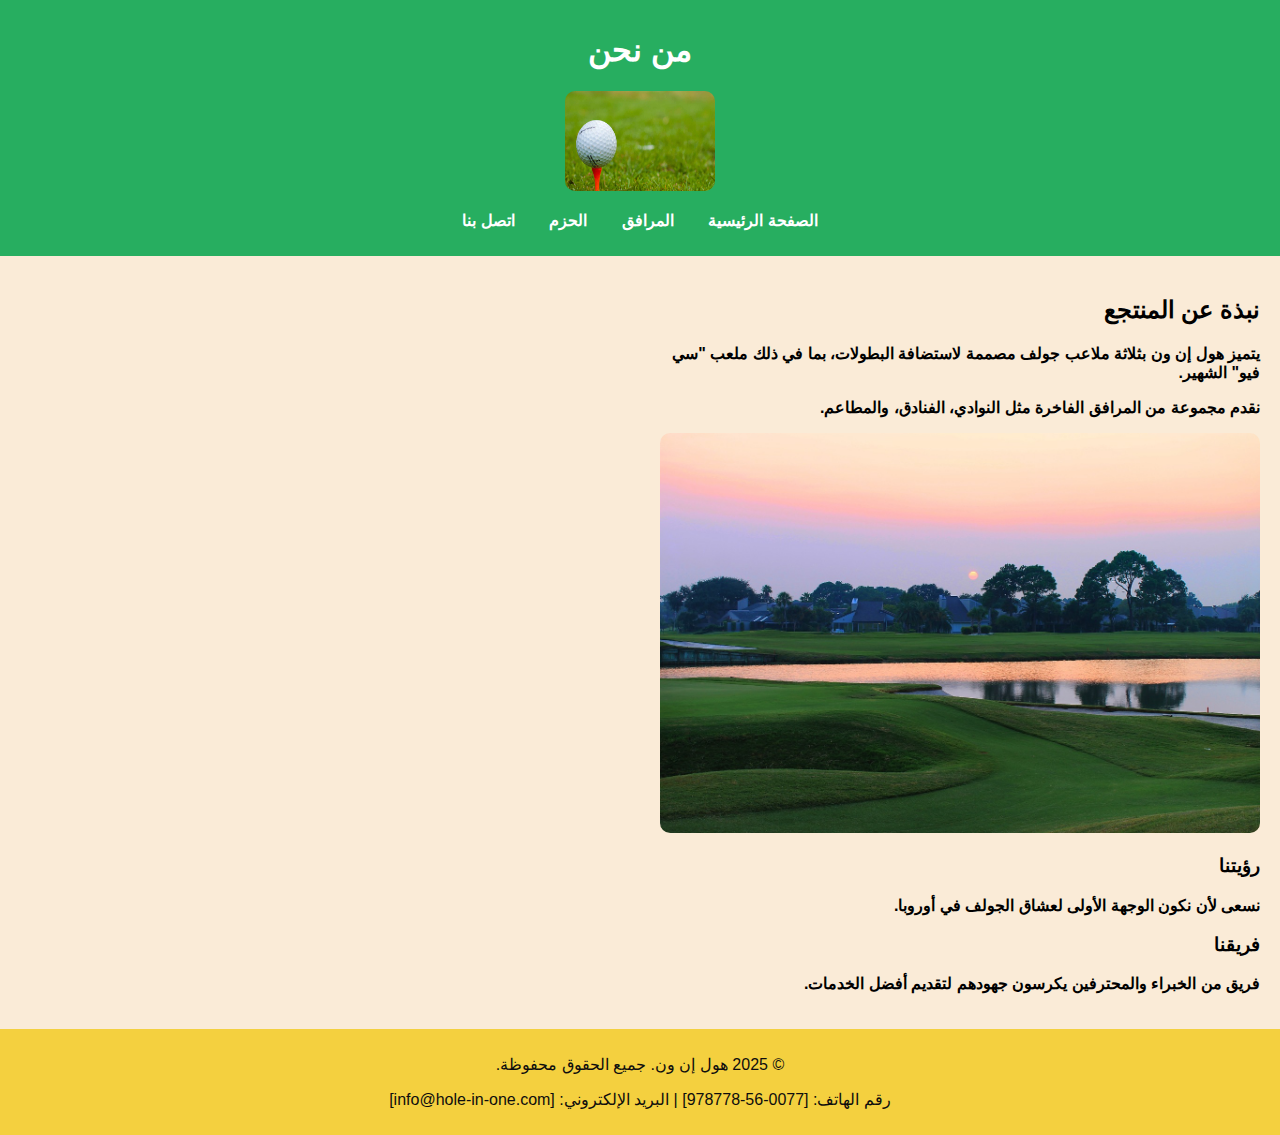
<file: about.html>
<!DOCTYPE html>
<html lang="ar">
<head>
    <meta charset="UTF-8">
    <meta name="viewport" content="width=device-width, initial-scale=1.0">
    <link rel="stylesheet" href="styles.css">
    <title>هول إن ون - من نحن</title>
</head>
<body>
    <header>
        <h1>من نحن</h1>
        <img class="log"  src="شعار.jpg" alt="شعار">
        <nav>
            <ul>
                <li><a href="index.html">الصفحة الرئيسية</a></li>
                <li><a href="facilities.html">المرافق</a></li>
                <li><a href="packages.html">الحزم</a></li>
                <li><a href="contact.html">اتصل بنا</a></li>
            </ul>
        </nav>
    </header>
<main class="about">
    <h2>نبذة عن المنتجع</h2>
    <p>يتميز هول إن ون بثلاثة ملاعب جولف مصممة لاستضافة البطولات، بما في ذلك ملعب "سي فيو" الشهير.</p>
    <p>نقدم مجموعة من المرافق الفاخرة مثل النوادي، الفنادق، والمطاعم.</p>
    <img src="about.jpg" alt="صورة المنتجع" style="width:100%; border-radius: 10px;">
    <h3>رؤيتنا</h3>
    <p>نسعى لأن نكون الوجهة الأولى لعشاق الجولف في أوروبا.</p>
    <h3>فريقنا</h3>
    <p>فريق من الخبراء والمحترفين يكرسون جهودهم لتقديم أفضل الخدمات.</p>
</main>
    <footer>
        <p>© 2025 هول إن ون. جميع الحقوق محفوظة.</p>
        <p>رقم الهاتف: [0077-56-978778] | البريد الإلكتروني: [info@hole-in-one.com]</p>
    </footer>
    <script src="script.js"></script>
</body>
</html>
</file>
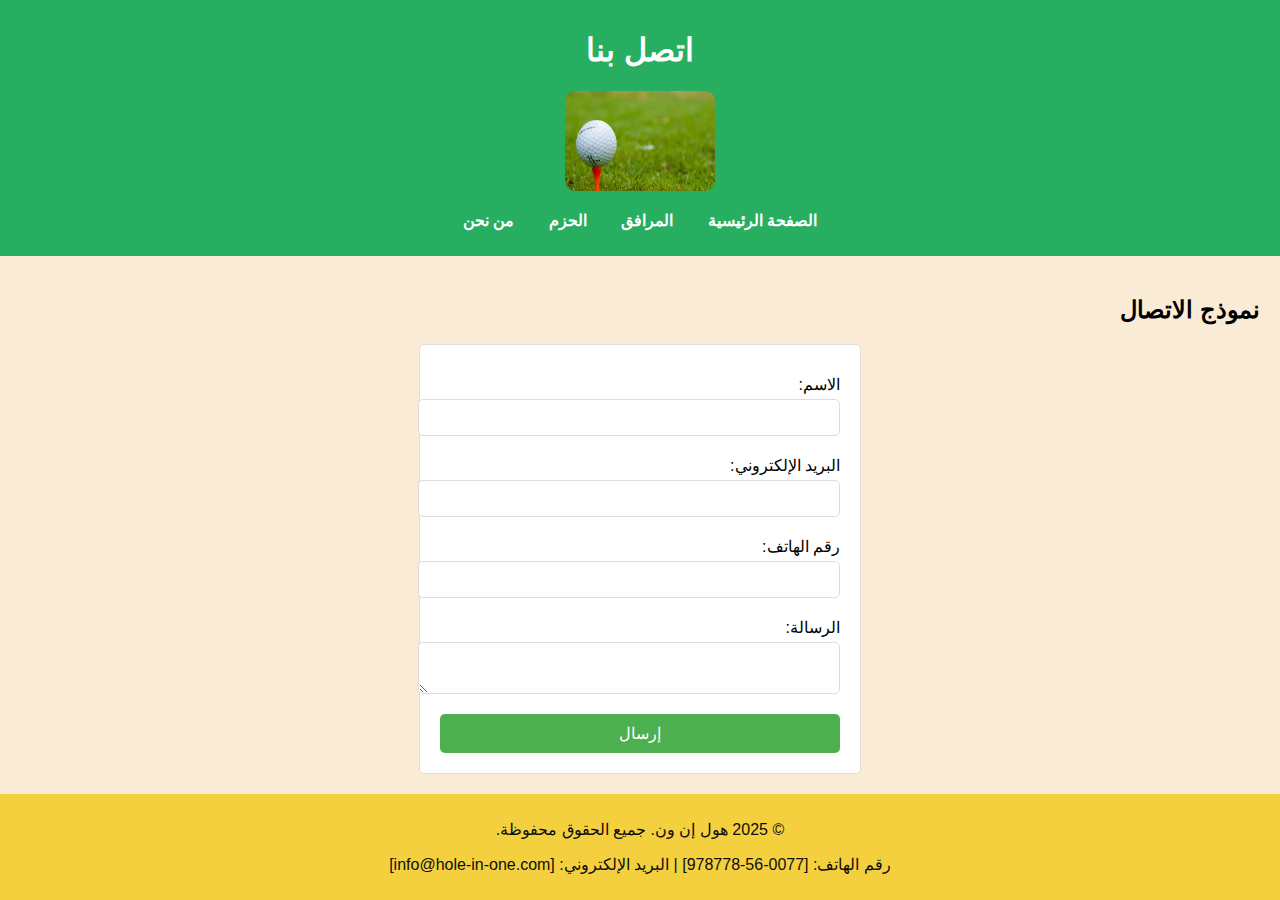
<file: contact.html>
<!DOCTYPE html>
<html lang="ar">
<head>
    <meta charset="UTF-8">
    <meta name="viewport" content="width=device-width, initial-scale=1.0">
    <link rel="stylesheet" href="styles.css">
    <title>هول إن ون - اتصل بنا</title>
</head>
<body>
    <header>
        <h1>اتصل بنا</h1>
        <img class="log"  src="شعار.jpg" alt="شعار">
        <nav>
            <ul>
                <li><a href="index.html">الصفحة الرئيسية</a></li>
                <li><a href="facilities.html">المرافق</a></li>
                <li><a href="packages.html">الحزم</a></li>
                <li><a href="about.html">من نحن</a></li>
            </ul>
        </nav>
    </header>
    <main>
        <h2>نموذج الاتصال</h2>
        <form id="contactForm">
            <label for="name">الاسم:</label>
            <input type="text" id="name" required>
            <label for="email">البريد الإلكتروني:</label>
            <input type="email" id="email" required>
            <label for="phone">رقم الهاتف:</label>
            <input type="tel" id="phone" required>
            <label for="message">الرسالة:</label>
            <textarea id="message" required></textarea>
            <button type="submit">إرسال</button>
        </form>
    </main>
    <footer>
        <p>© 2025 هول إن ون. جميع الحقوق محفوظة.</p>
        <p>رقم الهاتف: [0077-56-978778] | البريد الإلكتروني: [info@hole-in-one.com]</p>
    </footer>
    <script src="script.js"></script>
</body>
</html>
</file>
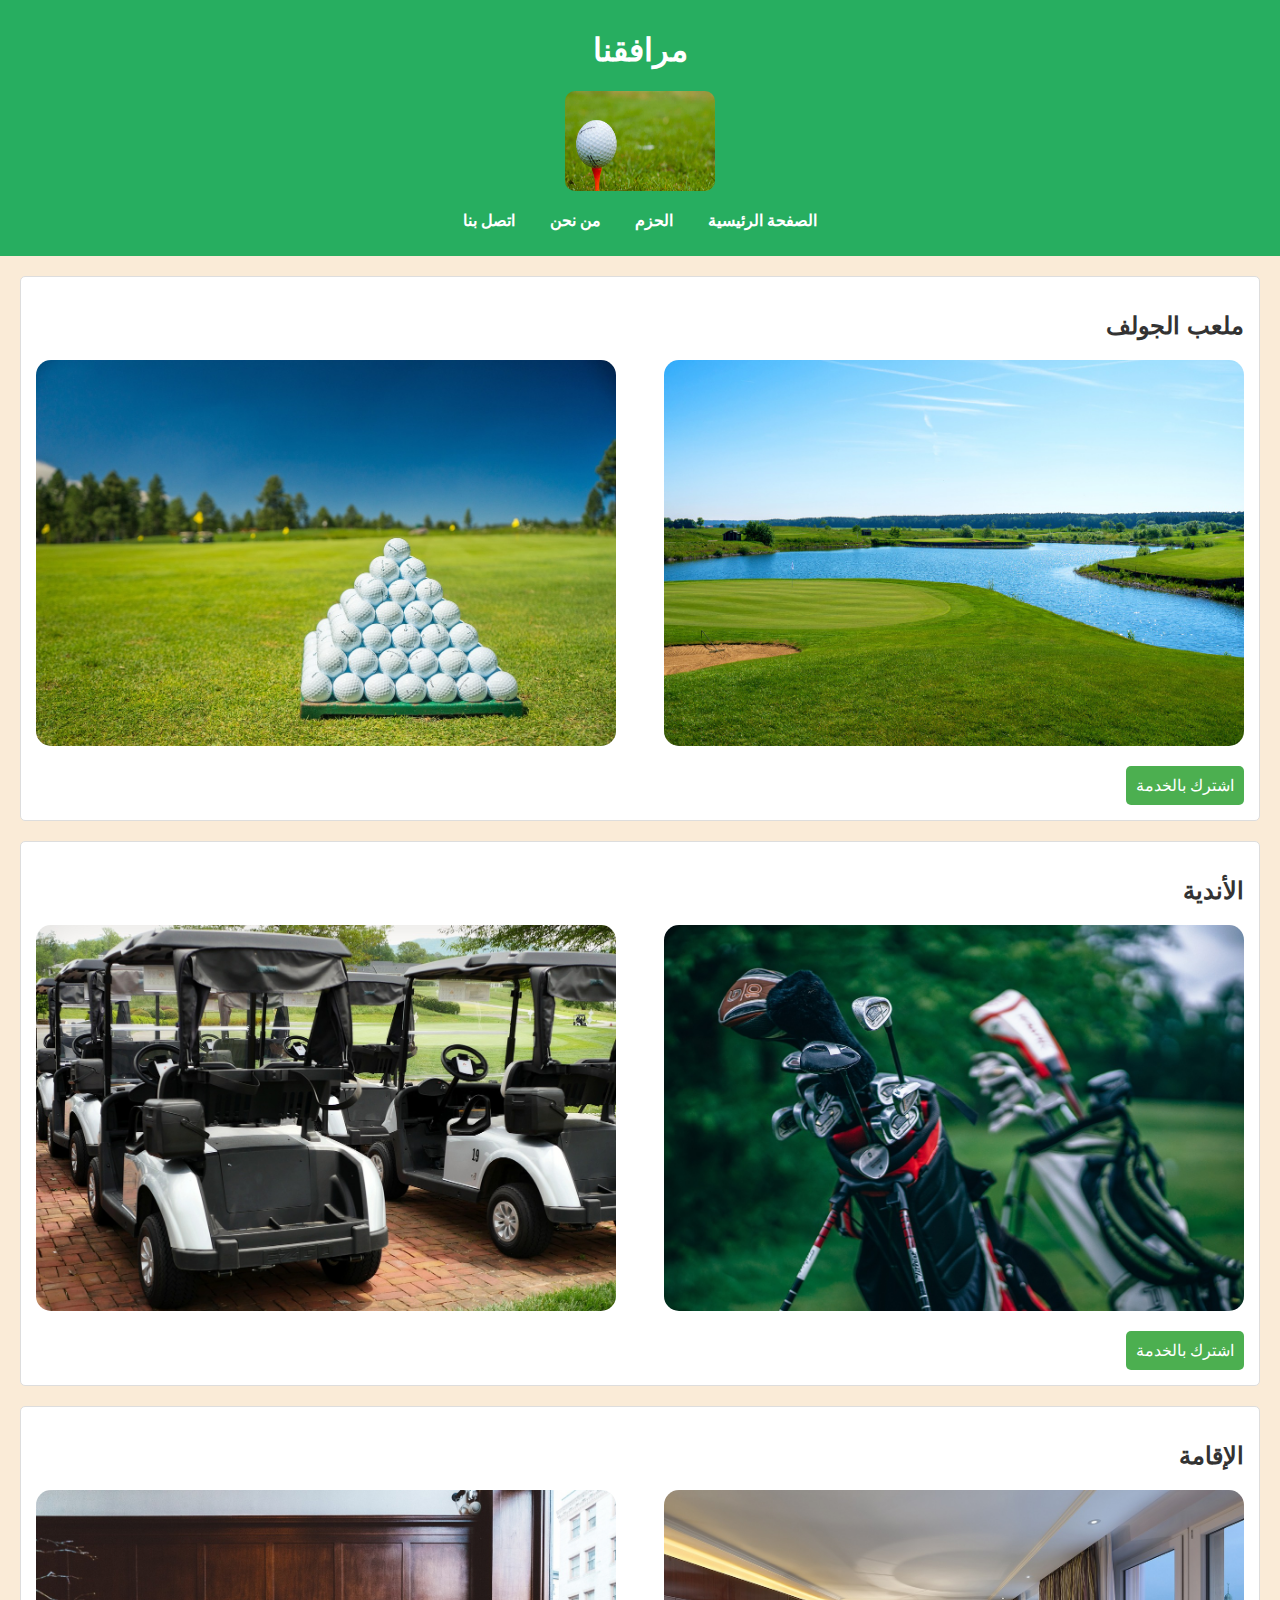
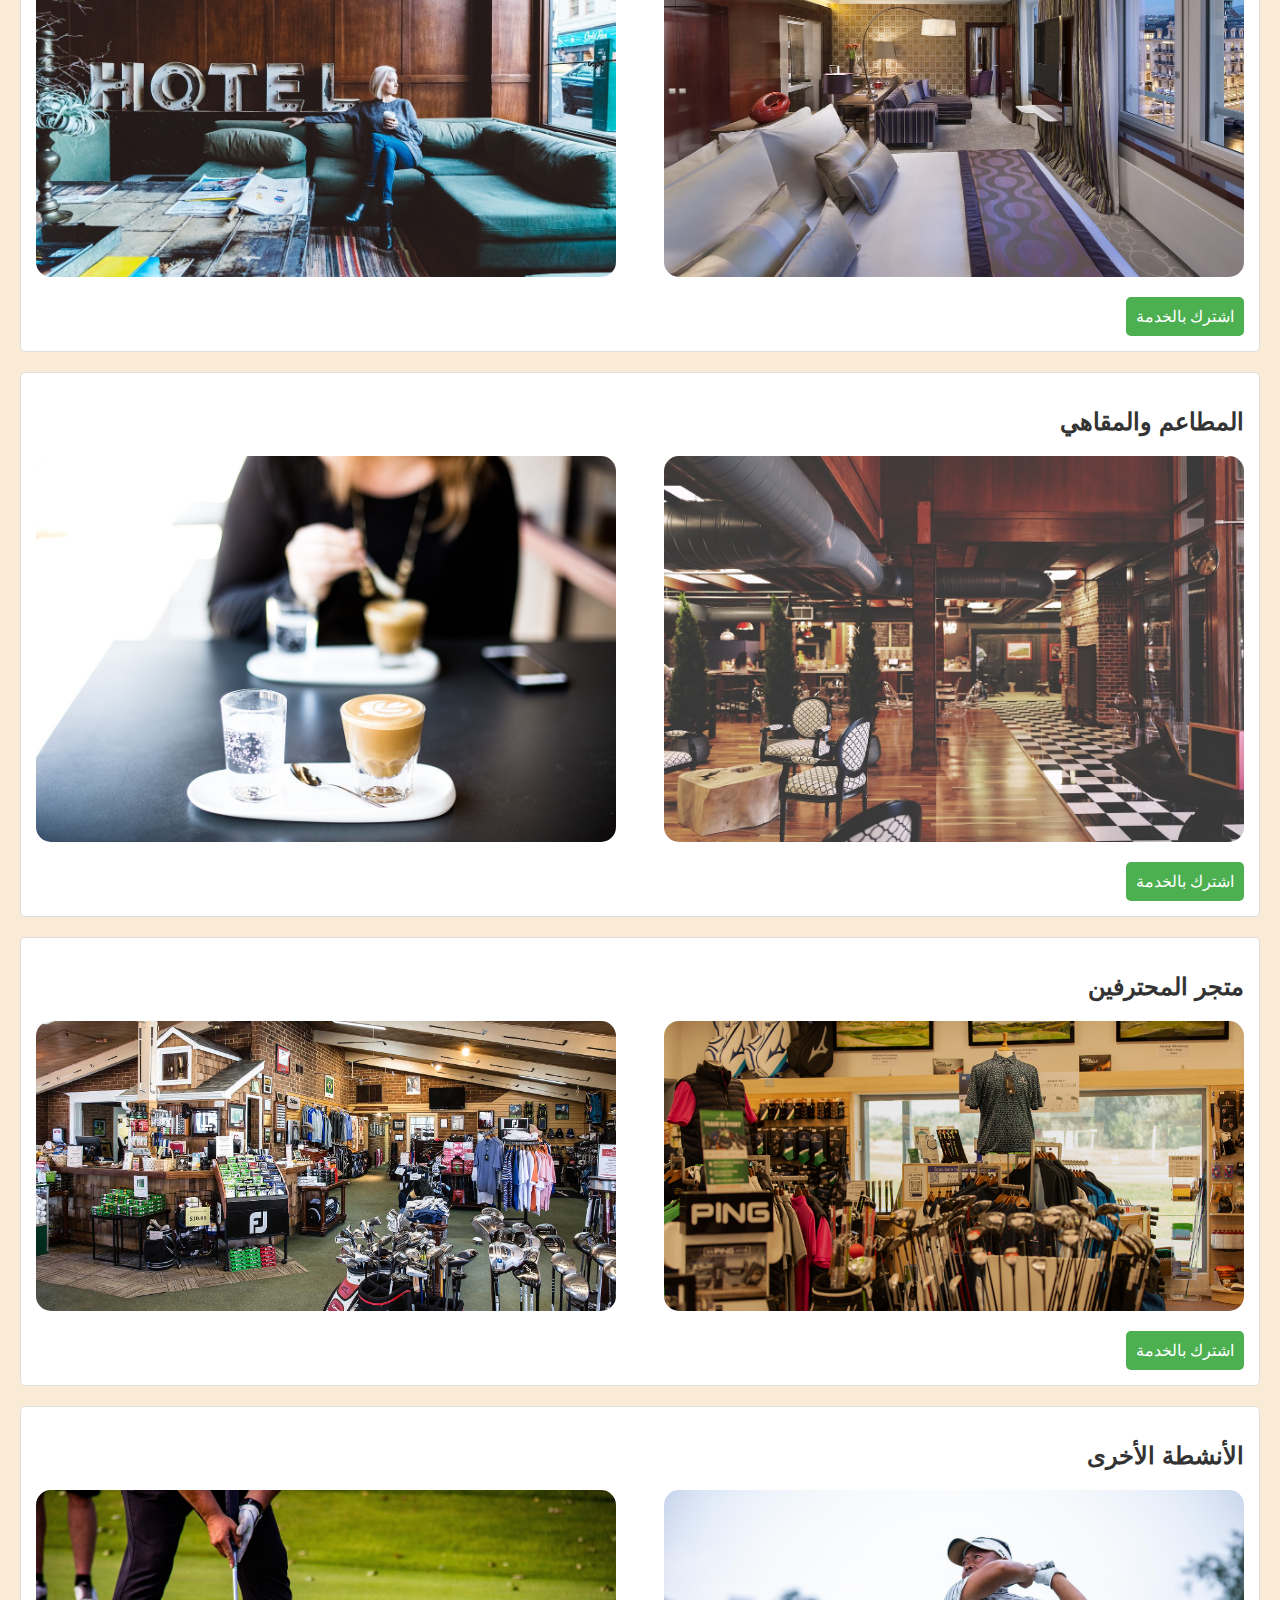
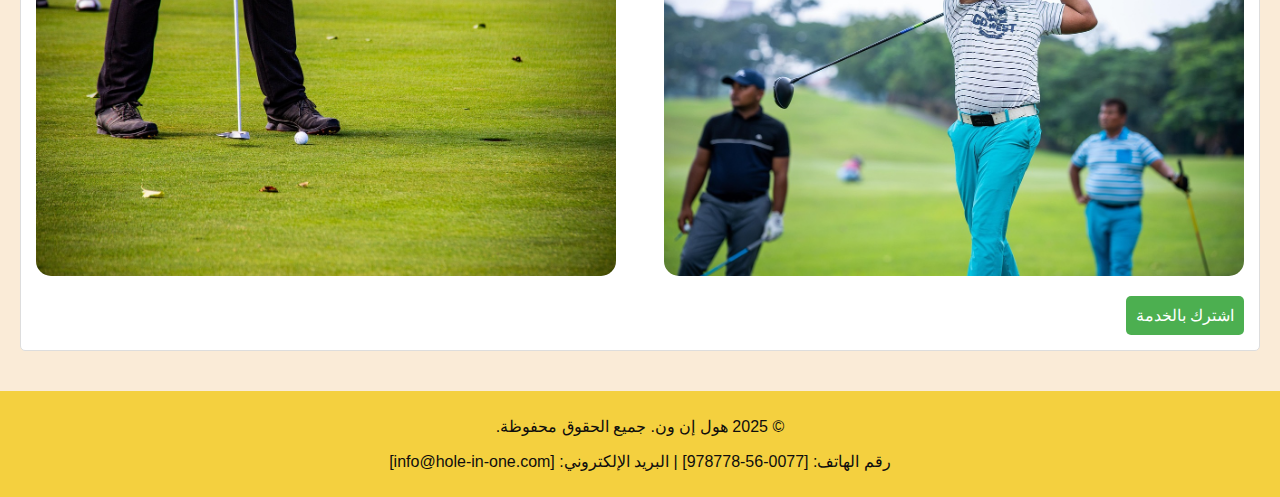
<file: facilities.html>
<!DOCTYPE html>
<html lang="ar">
<head>
    <meta charset="UTF-8">
    <meta name="viewport" content="width=device-width, initial-scale=1.0">
    <link rel="stylesheet" href="styles.css">
    <title>هول إن ون - المرافق</title>
</head>
<body>
    <header>
        <h1>مرافقنا</h1>
        <img class="log"  src="شعار.jpg" alt="شعار">
        <nav>
            <ul>
                <li><a href="index.html">الصفحة الرئيسية</a></li>
                <li><a href="packages.html">الحزم</a></li>
                <li><a href="about.html">من نحن</a></li>
                <li><a href="contact.html">اتصل بنا</a></li>
            </ul>
        </nav>
    </header>
    <main>
        <section class="facility">
            <h2>ملعب الجولف</h2>
            <div class="images">
                <img src="المرافق_ملعب.jpg" alt="ملعب جولف">
                <img src="المرافق_الملعي2.jpg" alt="ملعب جولف آخر">
            </div>
            <button onclick="subscribe('ملعب الجولف')">اشترك بالخدمة</button>
        </section>

        <section class="facility">
            <h2>الأندية</h2>
            <div class="images">
                <img src="club_01.jpg" alt="نادي">
                <img src="club_02.jpg" alt="نادي آخر">
            </div>
            <button onclick="subscribe('الأندية')">اشترك بالخدمة</button>
        </section>

        <section class="facility">
            <h2>الإقامة</h2>
            <div class="images">
                <img src="hotel-595121_1280.jpg" alt="غرفة فندقية">
                <img src="hotel.jpg" alt="غرفة فندقية أخرى">
            </div>
            <button onclick="subscribe('الإقامة')">اشترك بالخدمة</button>
        </section>

        <section class="facility">
            <h2>المطاعم والمقاهي</h2>
            <div class="images">
                <img src="restaurant-1837150_1280.jpg" alt="مطعم">
                <img src="cafe-1851114_1280.jpg" alt="مقهى">
            </div>
            <button onclick="subscribe('المطاعم والمقاهي')">اشترك بالخدمة</button>
        </section>

        <section class="facility">
            <h2>متجر المحترفين</h2>
            <div class="images">
                <img src="golf-shop-mobile-block1.jpg" alt="متجر المحترفين">
                <img src="HCC-Pro-Shop-Int_sm.jpg" alt="منتجات المتجر">
            </div>
            <button onclick="subscribe('متجر المحترفين')">اشترك بالخدمة</button>
        </section>

        <section class="facility">
            <h2>الأنشطة الأخرى</h2>
            <div class="images">
                <img src="training.jpg" alt="ساحة التدريب">
                <img src="train_02.jpg" alt="دروس جولف">
            </div>
            <button onclick="subscribe('الأنشطة الأخرى')">اشترك بالخدمة</button>
        </section>
    </main>
    <footer>
        <p>© 2025 هول إن ون. جميع الحقوق محفوظة.</p>
        <p>رقم الهاتف: [0077-56-978778] | البريد الإلكتروني: [info@hole-in-one.com]</p>
    </footer>
    <script src="script.js"></script>
</body>
</html>
</file>
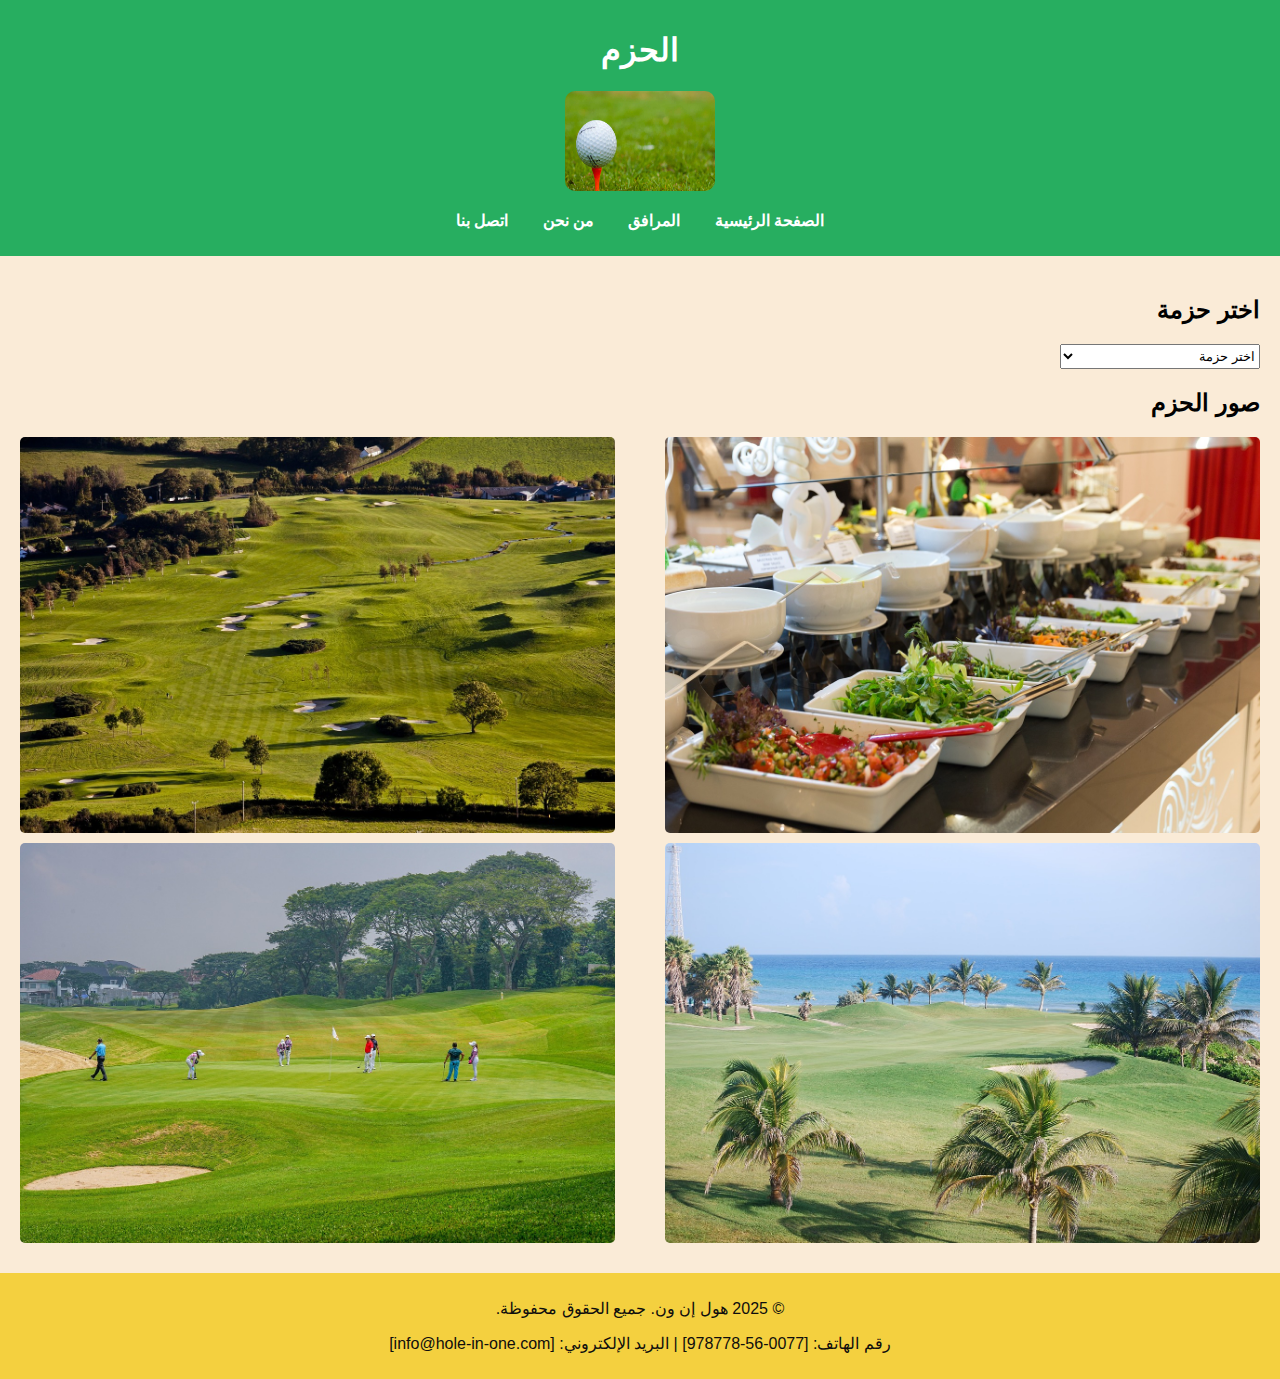
<file: packages.html>
<!DOCTYPE html>
<html lang="ar">
<head>
    <meta charset="UTF-8">
    <meta name="viewport" content="width=device-width, initial-scale=1.0">
    <link rel="stylesheet" href="styles.css">
    <title>هول إن ون - الحزم</title>
</head>
<body>
    <header>
        <h1>الحزم</h1>
        <img class="log"  src="شعار.jpg" alt="شعار">
        <nav>
            <ul>
                <li><a href="index.html">الصفحة الرئيسية</a></li>
                <li><a href="facilities.html">المرافق</a></li>
                <li><a href="about.html">من نحن</a></li>
                <li><a href="contact.html">اتصل بنا</a></li>
            </ul>
        </nav>
    </header>
    <main>
        <section>
            <h2>اختر حزمة</h2>
            <select  class="sele" id="packageSelect" onchange="showPackageDetails()">
                <option value="">اختر حزمة</option>
                <option value="خمس جولات">خمس جولات</option>
                <option value="الجولة الثلاثية">الجولة الثلاثية</option>
                <option value="استراحة استجمام">استراحة استجمام</option>
                <option value="الحزم المخصصة">الحزم المخصصة</option>
            </select>
            <div id="packageDetails" style="display:none;">
                <h3>تفاصيل الحزمة</h3>
                <p id="detailsText"></p>
                <button id="bookButton" style="display:none;" onclick="bookPackage()">احجز الآن</button>
            </div>
        </section>

        <section >
            <h2>صور الحزم</h2>
            <div class="image-gallery">
                <img src="الحزمة_01.jpg" alt="حزمة 1">
                <img src="الحزمة_02.jpg" alt="حزمة 2">

            </div>
        </section>
        <section >
            
            <div class="image-gallery">
                <img src="الحزمة_03.jpg" alt="حزمة 3">
                <img src="الحزمة_04.jpg" alt="حزمة 4">
            </div>
        </section>
    </main>
    <footer>
        <p>© 2025 هول إن ون. جميع الحقوق محفوظة.</p>
        <p>رقم الهاتف: [0077-56-978778] | البريد الإلكتروني: [info@hole-in-one.com]</p>
    </footer>
    <script src="script.js"></script>
</body>
</html>
</file>
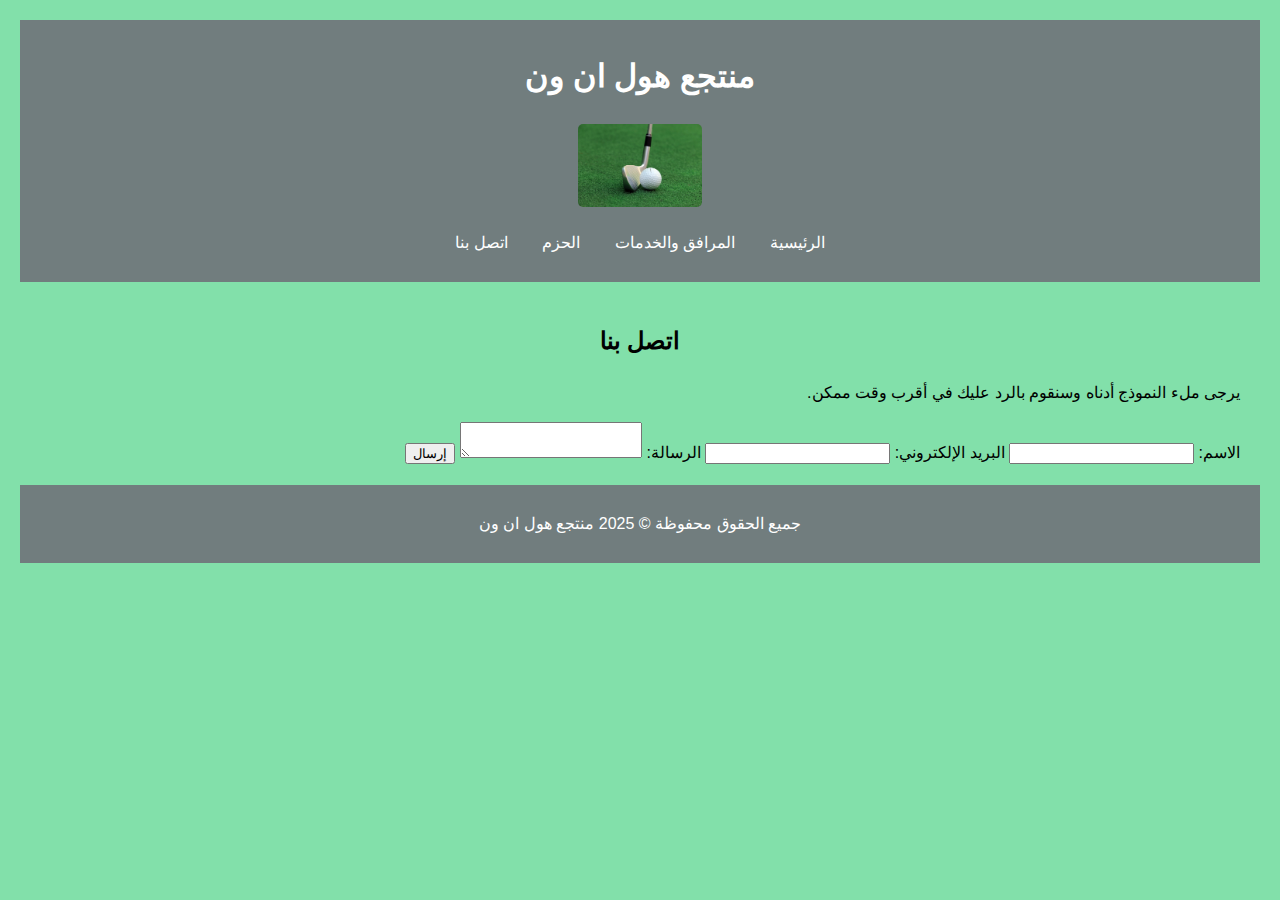
<file: اتصل بنا.html>
<!DOCTYPE html>
<html lang="ar" dir="rtl">
<head>
    <meta charset="UTF-8">
    <meta name="viewport" content="width=device-width, initial-scale=1.0">
    <title>اتصل بنا - منتجع هول ان ون</title>
    <link rel="stylesheet" href="css_style.css">
</head>
<body>
    <header>
        <h1>منتجع هول ان ون</h1>
        <img class="log" src="log.jpg">

        <nav>
            <ul>
                <li><a href="index.html">الرئيسية</a></li>
                <li><a href="صفحة المرافق و الخدمات.html">المرافق والخدمات</a></li>
                <li><a href="صفحة الحزم.html">الحزم</a></li>
                <li><a href="اتصل بنا.html">اتصل بنا</a></li>
            </ul>
        </nav>
    </header>

    <section id="contact">
        <h2>اتصل بنا</h2>
        <p>يرجى ملء النموذج أدناه وسنقوم بالرد عليك في أقرب وقت ممكن.</p>
        <form id="contactForm">
            <label for="name">الاسم:</label>
            <input type="text" id="name" required>
            <label for="email">البريد الإلكتروني:</label>
            <input type="email" id="email" required>
            <label for="message">الرسالة:</label>
            <textarea id="message" required></textarea>
            <button type="submit">إرسال</button>
        </form>
    </section>

    <footer>
        <p>جميع الحقوق محفوظة © 2025 منتجع هول ان ون</p>
    </footer>

    <script src="script.js"></script>
</body>
</html>
</file>
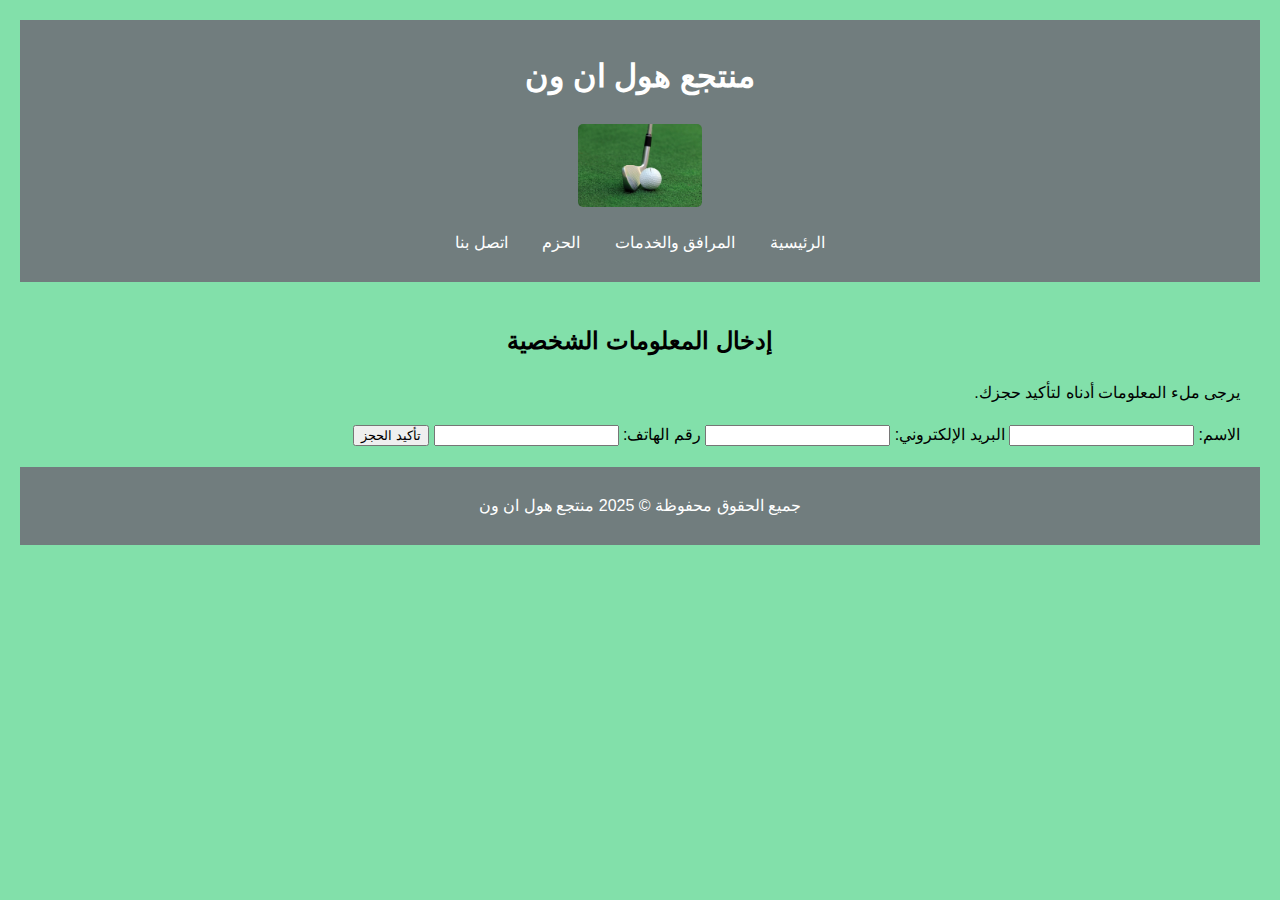
<file: المعلومات الشخصية.html>
<!DOCTYPE html>
<html lang="ar" dir="rtl">
<head>
    <meta charset="UTF-8">
    <meta name="viewport" content="width=device-width, initial-scale=1.0">
    <title>إدخال المعلومات الشخصية - منتجع هول ان ون</title>
    <link rel="stylesheet" href="css_style.css">
</head>
<body>
    <header>
        <h1>منتجع هول ان ون</h1>
        <img class="log" src="log.jpg">

        <nav>
            <ul>
                <li><a href="index.html">الرئيسية</a></li>
                <li><a href="صفحة المرافق و الخدمات.html">المرافق والخدمات</a></li>
                <li><a href="صفحة الحزم.html">الحزم</a></li>
                <li><a href="اتصل بنا.html">اتصل بنا</a></li>
            </ul>
        </nav>
    </header>

    <section id="booking">
        <h2>إدخال المعلومات الشخصية</h2>
        <p>يرجى ملء المعلومات أدناه لتأكيد حجزك.</p>
        <form id="bookingForm">
            <label for="name">الاسم:</label>
            <input type="text" id="name" required>
            <label for="email">البريد الإلكتروني:</label>
            <input type="email" id="email" required>
            <label for="phone">رقم الهاتف:</label>
            <input type="tel" id="phone" required>
            <button type="submit">تأكيد الحجز</button>
        </form>
    </section>

    <footer>
        <p>جميع الحقوق محفوظة © 2025 منتجع هول ان ون</p>
    </footer>

    <script src="script.js"></script>
</body>
</html>
</file>
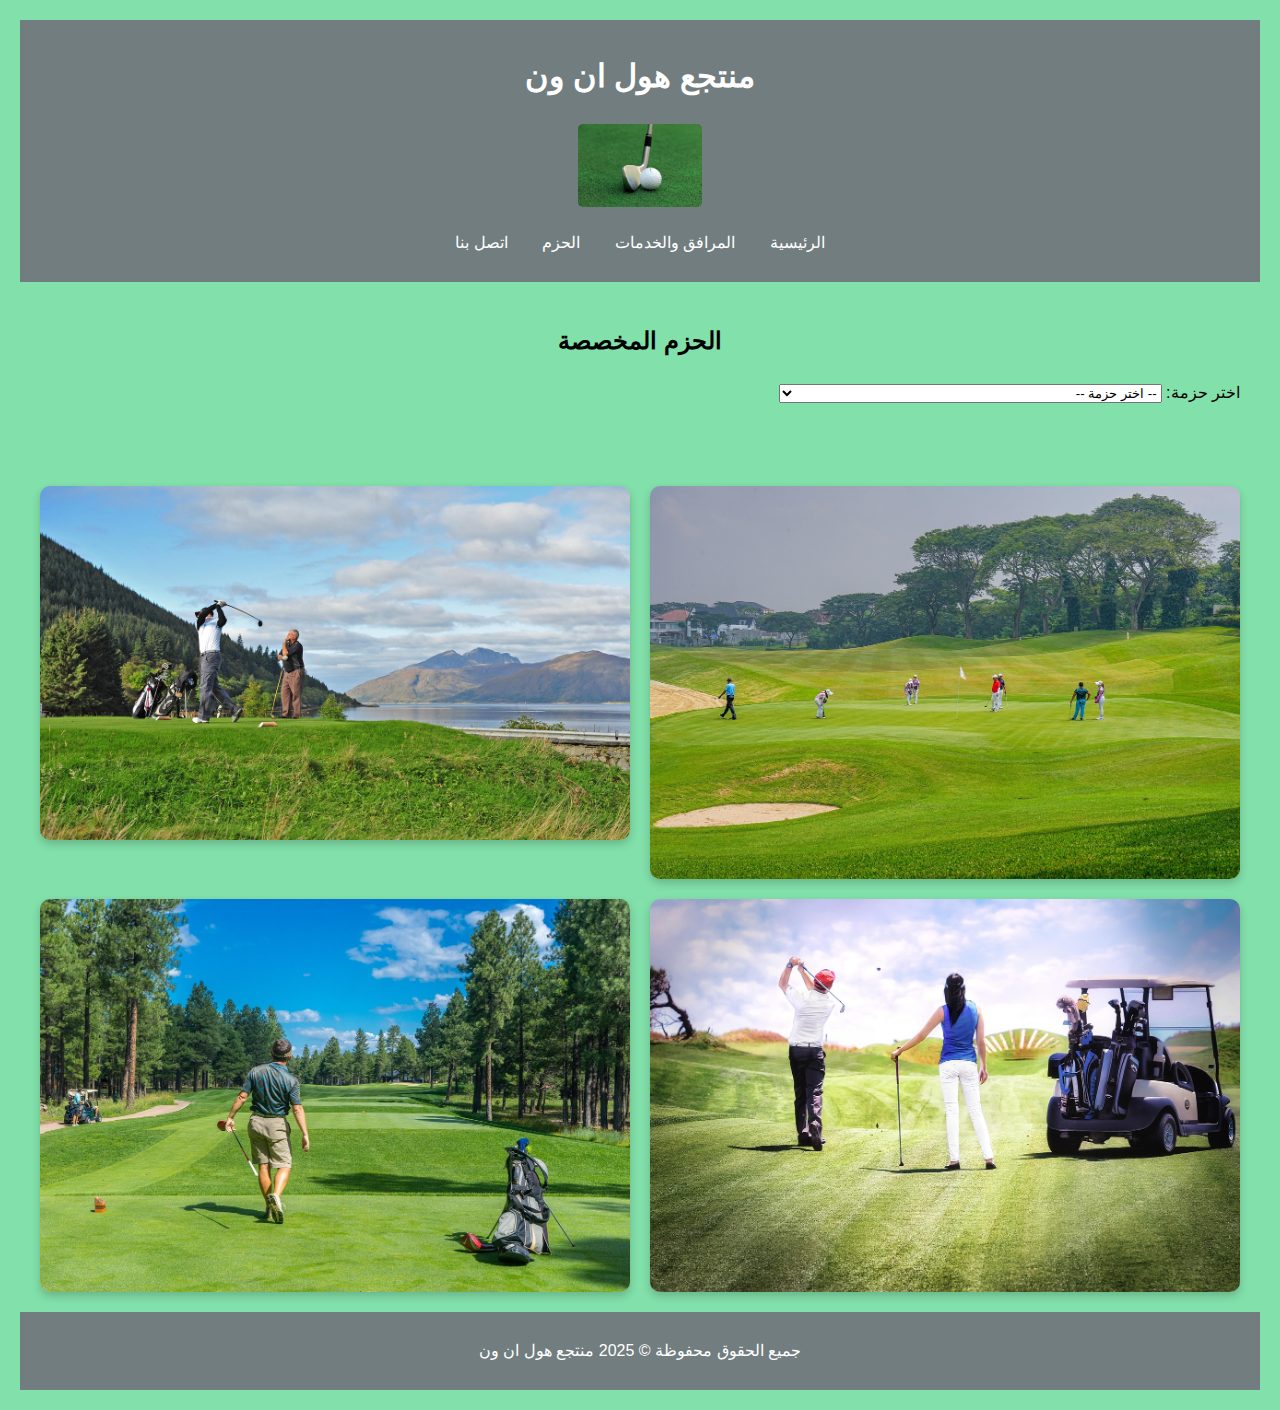
<file: صفحة الحزم.html>
<!DOCTYPE html>
<html lang="ar" dir="rtl">
<head>
    <meta charset="UTF-8">
    <meta name="viewport" content="width=device-width, initial-scale=1.0">
    <title>الحزم - منتجع هول ان ون</title>
    <link rel="stylesheet" href="css_style.css">
    

    
</head>
<body>
    <header>
        <h1>منتجع هول ان ون</h1>
        <img class="log" src="log.jpg">

        <nav>
            <ul>
                <li><a href="index.html">الرئيسية</a></li>
                <li><a href="صفحة المرافق و الخدمات.html">المرافق والخدمات</a></li>
                <li><a href="صفحة الحزم.html">الحزم</a></li>
                <li><a href="اتصل بنا.html">اتصل بنا</a></li>
            </ul>
        </nav>
    </header>

    <section id="packages">
        <h2>الحزم المخصصة</h2>
        
        <label for="packageSelect">اختر حزمة:</label>
        <select id="packageSelect">
            <option value="">-- اختر حزمة --</option>
            <option value="fiveRounds">خمس جولات - <strong>استمتع بإقامة كاملة لمدة خمس ليال في جناح فاخر.</strong></option>
            <option value="tripleRound">الجولة الثلاثية - <strong>تجربة فريدة مع ثلاث جولات -18 حفرة.</strong></option>
            <option value="recreationBreak">استراحة استجمام - <strong>استمتع بإقامة لليلة واحدة مع وجبة إفطار كاملة.</strong></option>
            <option value="customPackage">حزم مخصصة للفعاليات المؤسسية والإقامات الطويلة</option>
        </select>
    
        <div id="packageDetails" style="margin-top: 20px;"></div>
    
        <a href="المعلومات الشخصية.html" class="button" id="bookButton" style="display: none;">احجز الآن</a>
    </section>

    <!-- قسم الصور -->
    <section id="imageGallery">
        <img src="حزم1.jpg" alt="صورة 1">
        <img src="حزم 2.jpg" alt="صورة 2">
        <img src="حزم 3.jpg" alt="صورة 3">
        <img src="حزم 4.jpg" alt="صورة 4">
    </section>

    <footer>
        <p>جميع الحقوق محفوظة © 2025 منتجع هول ان ون</p>
    </footer>

    <script src="script.js"></script>
</body>
</html>
</file>
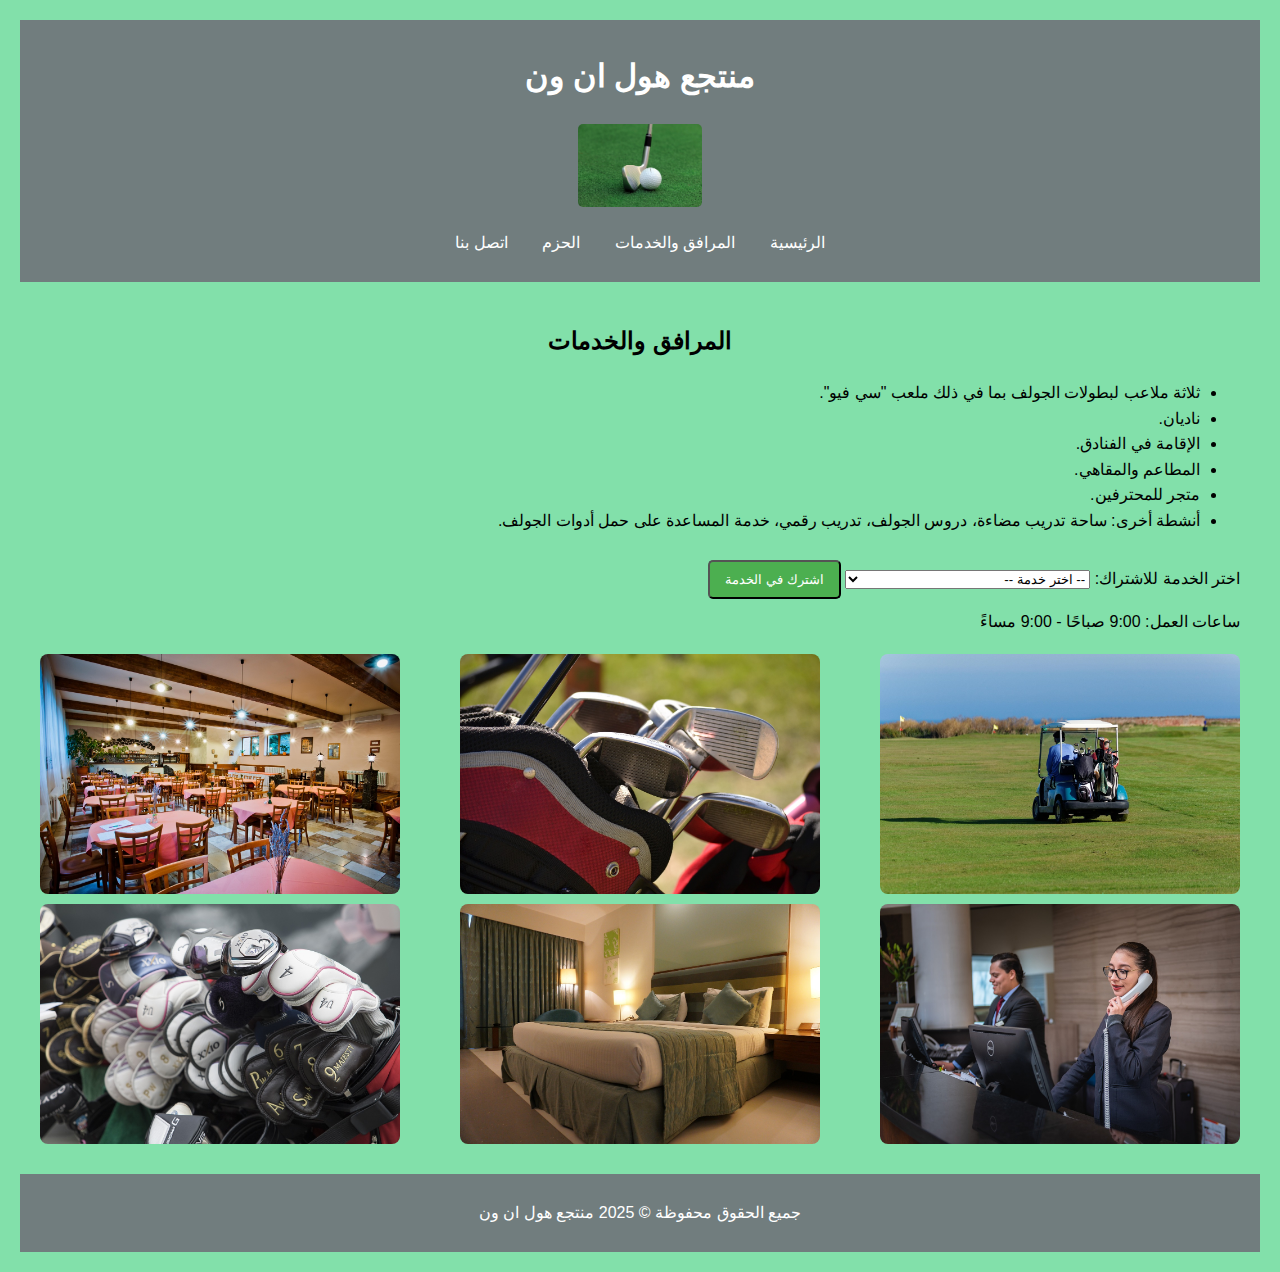
<file: صفحة المرافق و الخدمات.html>
<!DOCTYPE html>
<html lang="ar" dir="rtl">
<head>
    <meta charset="UTF-8">
    <meta name="viewport" content="width=device-width, initial-scale=1.0">
    <title>المرافق والخدمات - منتجع هول ان ون</title>
    <link rel="stylesheet" href="css_style.css">

</head>
<body>
    <header>
        <h1>منتجع هول ان ون</h1>
        <img class="log" src="log.jpg">

        <nav>
            <ul>
                <li><a href="index.html">الرئيسية</a></li>
                <li><a href="صفحة المرافق و الخدمات.html">المرافق والخدمات</a></li>
                <li><a href="صفحة الحزم.html">الحزم</a></li>
                <li><a href="اتصل بنا.html">اتصل بنا</a></li>
            </ul>
        </nav>
    </header>

    <section id="facilities">
        <h2>المرافق والخدمات</h2>
        <ul>
            <li>ثلاثة ملاعب لبطولات الجولف بما في ذلك ملعب "سي فيو".</li>
            <li>ناديان.</li>
            <li>الإقامة في الفنادق.</li>
            <li>المطاعم والمقاهي.</li>
            <li>متجر للمحترفين.</li>
            <li>أنشطة أخرى: ساحة تدريب مضاءة، دروس الجولف، تدريب رقمي، خدمة المساعدة على حمل أدوات الجولف.</li>
        </ul>

        <label for="serviceSelect">اختر الخدمة للاشتراك:</label>
        <select id="serviceSelect">
            <option value="">-- اختر خدمة --</option>
            <option value="golfCourses">ملاعب الجولف</option>
            <option value="clubs">الأندية</option>
            <option value="hotelStay">الإقامة في الفنادق</option>
            <option value="restaurants">المطاعم والمقاهي</option>
            <option value="proShop">متجر المحترفين</option>
            <option value="trainingField">ساحة التدريب</option>
            <option value="golfLessons">دروس الجولف</option>
            <option value="digitalTraining">التدريب الرقمي</option>
            <option value="golfAssistance">خدمة المساعدة على حمل أدوات الجولف</option>
        </select>

        <button id="subscribeServiceButton" class="button" style="margin-top: 10px;">اشترك في الخدمة</button>
        <p style="margin-top: 10px;">ساعات العمل: 9:00 صباحًا - 9:00 مساءً</p>

        <!-- قسم الصور -->
        <div class="gallery">
            <img src="golf club.jpg" alt="صورة 1">
            <img src="shop.jpg" alt="صورة 2">
            <img src="resturant.jpg" alt="صورة 3">
            <img src="receptionists-5975962_1280.jpg" alt="صورة 4">
            <img src="hotel-1979406_1280.jpg" alt="صورة 5">
            <img src="shop2.jpg" alt="صورة 10">
        </div>
    </section>

    <footer>
        <p>جميع الحقوق محفوظة © 2025 منتجع هول ان ون</p>
    </footer>

    <script src="script.js"></script>
</body>
</html>
</file>
<file: styles.css>
/* إعدادات عامة */
body {
    font-family: Arial, sans-serif;
    margin: 0;
    padding: 0;
    direction: rtl; /* لجعل النصوص من اليمين لليسار */
    background-color:antiquewhite;
}

/* تنسيق الرأس */
header {
    background-color: #27AE60;
    color: white;
    padding: 10px 0;
    text-align: center;
}

nav ul {
    list-style-type: none;
    padding: 0;
}

nav ul li {
    display: inline;
    margin: 0 15px;
}

nav ul li a {
    color: white;
    text-decoration: none;
}

/* تنسيق المحتوى الرئيسي */
main {
    padding: 20px;
}

/* تنسيق الأقسام */
.facility, .package {
    background-color: white;
    border: 1px solid #ddd;
    border-radius: 5px;
    padding: 15px;
    margin-bottom: 20px;
}

.facility h2, .package h2 {
    color: #333;
}


/* تنسيق الصور */
.images {
    display: flex; /* استخدام flexbox لجعل الصور متجاورة */
    justify-content: space-between; /* توزيع المساحة بين الصور */
    margin-bottom: 10px;
}

.images img {
    width: 48%; /* عرض كل صورة 48% من عرض الحاوية */
    border-radius: 15px; /* جعل الحواف مشطوفة */
}

/* تنسيق الأزرار */
button {
    background-color: #4CAF50;
    color: white;
    border: none;
    padding: 10px 15px;
    border-radius: 5px;
    cursor: pointer;
    font-size: 16px;
    margin-top: 10px; /* إضافة مسافة أعلى الزر */
}

#showVideoButton {
    margin-bottom: 20px; /* إضافة مسافة أسفل زر تشغيل الفيديو */
}

button:hover {
    background-color: #45a049; /* تغيير لون الزر عند التمرير */
}

/* تنسيق الفوتر */
footer {
    background-color: #F4D03F;
    color: rgb(14, 13, 13);
    text-align: center;
    padding: 10px 0;
    position: relative;
    bottom: 0;
    width: 100%;
}

/* تنسيق نموذج الاتصال */
form {
    background-color: white;
    padding: 20px;
    border-radius: 5px;
    border: 1px solid #ddd;
}

form label {
    display: block;
    margin-bottom: 5px;
}

form input, form textarea {
    width: 100%;
    padding: 10px;
    margin-bottom: 10px;
    border: 1px solid #ddd;
    border-radius: 5px;
}

form button {
    width: 100%; /* جعل الزر يأخذ عرض النموذج بالكامل */
}

/* تنسيق قسم الفيديو */
.video-section {
    background-color: white;
    padding: 20px;
    border-radius: 5px;
    margin-top: 20px;
    text-align: center; /* توسيط المحتوى */

}
.video-section video{
    width: 65%;
    height: 35%;
}

.sele{
  
    height: 25px;
    width: 200px;
}
option{
    font-size: medium;
    font-weight: bold;

}
p{
    font-size: medium;
    
}
a{
    font-size: medium;
    font-weight: bold;
}
.about{
    width: 600px;
    font-family: Arial, Helvetica, sans-serif;
    font-weight: bold;
}
/* تحسين تصميم نموذج الاتصال */
form {
    display: flex;
    flex-direction: column;
    max-width: 400px;
    margin: auto;
}

label {
    margin-top: 10px;
}

input, textarea {
    padding: 10px;
    border: 1px solid #ccc;
    border-radius: 5px;
}

button {
    margin-top: 10px;
    padding: 10px;
    background-color: #4CAF50; /* لون الزر */
    color: white;
    border: none;
    border-radius: 5px;
    cursor: pointer;
}

button:hover {
    background-color: #45a049; /* لون الزر عند التمرير */
}

/* تحسين تصميم الحزم */
.image-gallery {
    display: flex;
    flex-wrap: wrap;
    justify-content: space-between;
}

.image-gallery img {
    width: 48%; /* عرض الصور */
    margin-bottom: 10px;
    border-radius: 5px;
}
.log{
    width: 150px;
    height:100px ;
    border-radius: 10px;
}
</file>
<file: css_style.css>
body {
    font-family: Arial, sans-serif;
    line-height: 1.6;
    margin: 10px;
    padding: 10px;
    background-color: #82e0aa;
}

header {
    background:#717d7e;
    color: white;
    padding: 10px 0;
    text-align: center;
}

nav ul {
    list-style: none;
    padding: 0;
}

nav ul li {
    display: inline;
    margin: 0 15px;
}

nav a {
    color: white;
    text-decoration: none;
}

section {
    padding: 20px;
}

.package, .facility {
    border: 1px solid #ccc;
    margin: 10px 0;
    padding: 10px;
}

.button {
    background-color: #4CAF50;
    color: white;
    padding: 10px 15px;
    text-decoration: none;
    border-radius: 5px;
}

.button:hover {
    background-color: #45a049;
}

footer {
    text-align: center;
    padding: 10px 0;
    background: #717d7e;
    color: white;
}
.img {
    width: 100%;
    height: 40%;
    margin: 0;
}
#videoContainer {
    background-color: rgba(0, 0, 0, 0.8); /* خلفية داكنة */
    padding: 20px;
    border-radius: 10px;
}
h2{
    text-align: center;
}

.gallery {
    display: flex;
    flex-wrap: wrap;
    justify-content: space-between;
    margin-top: 20px;
}
.gallery img {
    width: 30%; /* عرض الصورة 30% */
    margin-bottom: 10px; /* مسافة بين الصور */
    border-radius: 8px; /* زوايا دائرية */
}

/* تنسيق قسم الصور */
#imageGallery {
   display: grid;
   grid-template-columns: repeat(2, 1fr);
   gap: 20px;
   margin-top: 20px;
}
#imageGallery img {
    width: 100%;
    border-radius: 10px;
    box-shadow: 0 4px 8px rgba(0, 0, 0, 0.2);
}
.log{
    width: 10%;
    height: 10%;
    border-radius: 5px;
}
</file>
